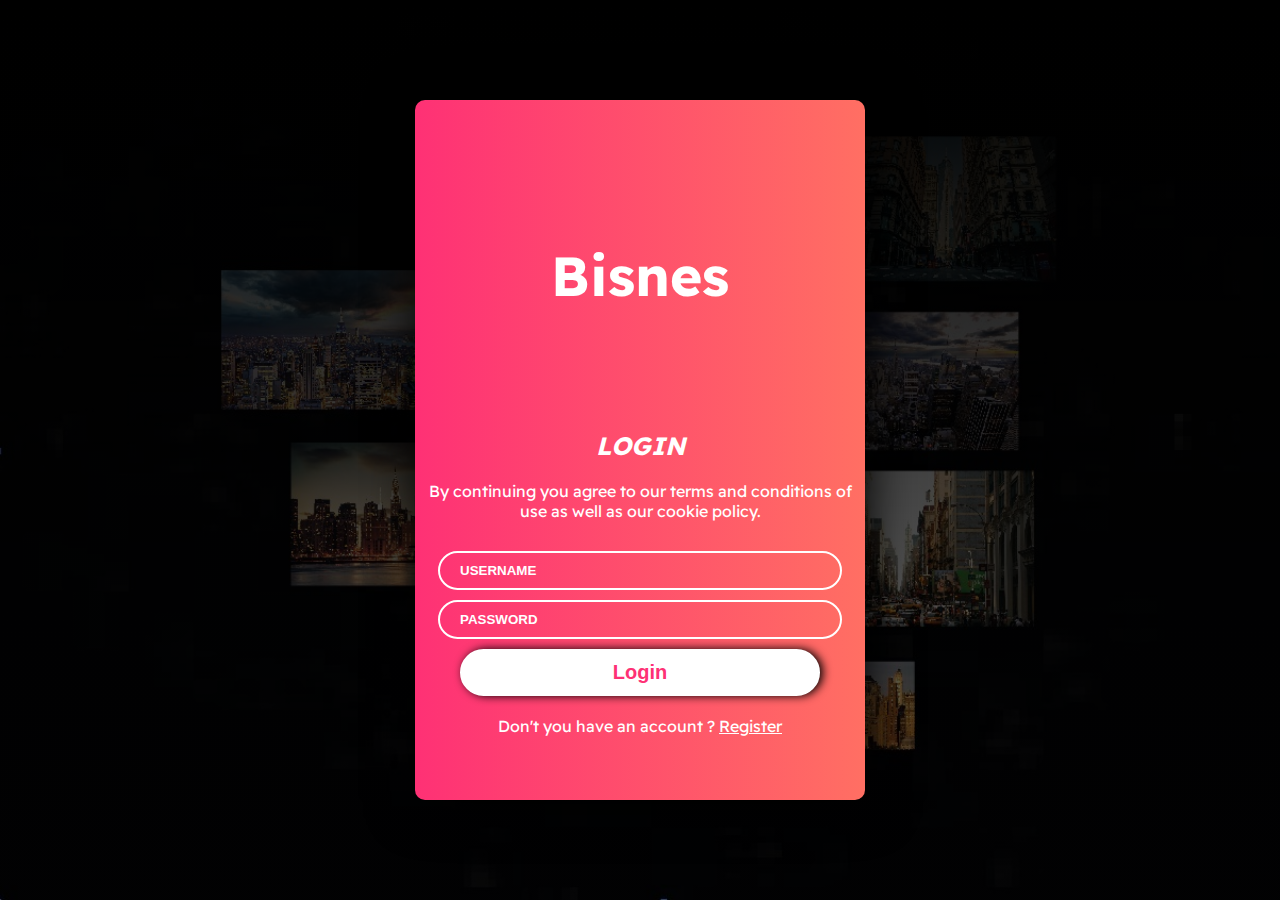
<file: chatspace-main/login.html>
<!DOCTYPE html>
<html lang="en">

<head>
  <meta charset="UTF-8" />
  <meta http-equiv="X-UA-Compatible" content="IE=edge" />
  <meta name="viewport" content="width=device-width, initial-scale=1.0" />
  <link rel="stylesheet" href="css/login.css" />
  <link rel="shortcut icon" href="img/favicon.png">
  <title>Iniciar sesion</title>
</head>

<body>
  <div class="screen">
    <div class="form-container">
      <div class="form-content">
        <h2><a href="index.html">Bisnes</a></h2>
        <h3>Login</h3>
        <p>
          By continuing you agree to our terms and conditions of use
          as well as our cookie policy.
        </p>
        <form action="" method="POST">
          <input type="text" placeholder="Username" />
          <input type="password" placeholder="Password" />
          <input class="btn-login" type="submit" value="Login" />
        </form>
        <p>
          Don't you have an account ?
          <a href="/Assets/register.html">Register</a>
        </p>
      </div>
    </div>
  </div>
</body>

</html>
</file>
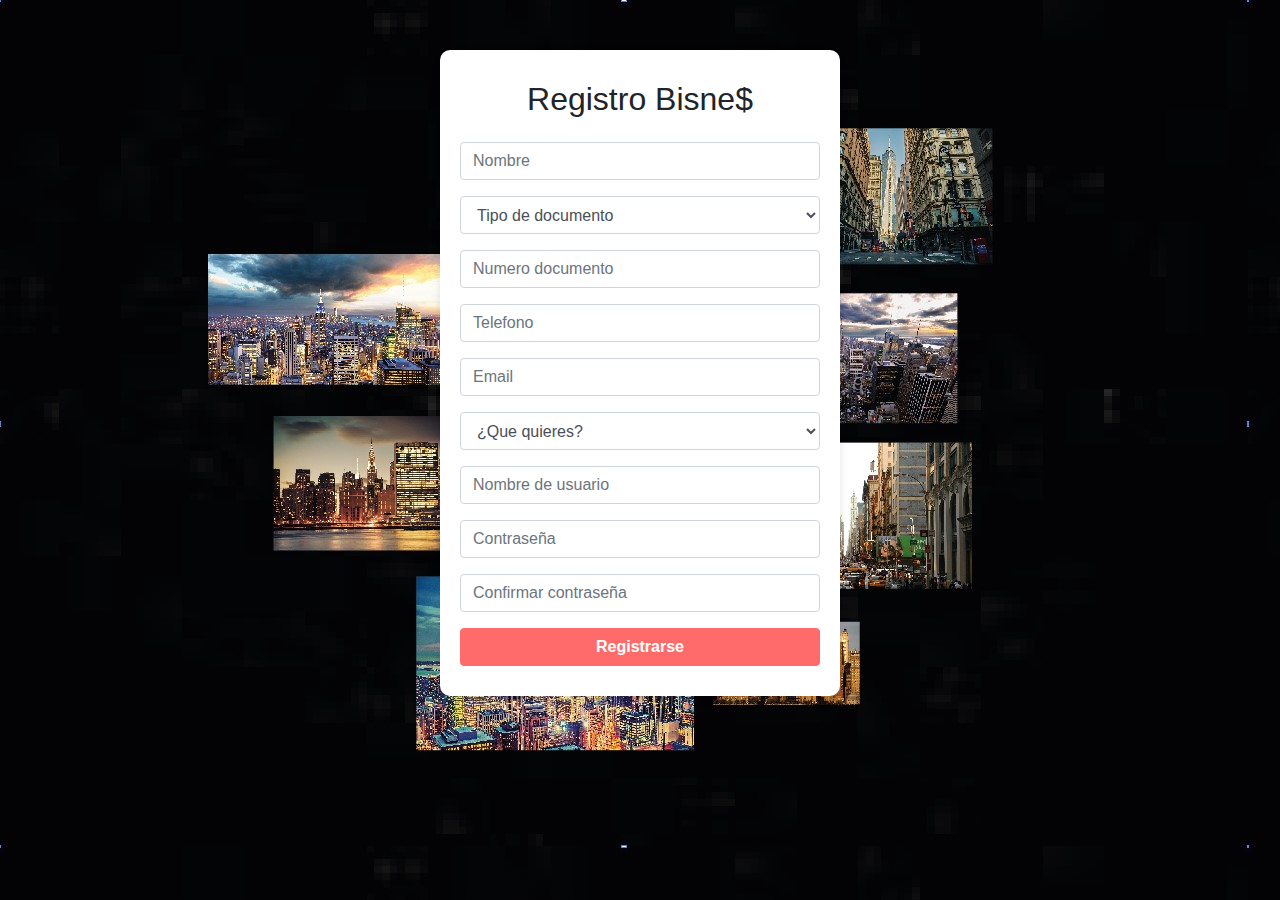
<file: chatspace-main/Assets/register.html>
<!DOCTYPE html>
<html lang="es">
<head>
  <meta charset="UTF-8">
  <meta name="viewport" content="width=device-width, initial-scale=1.0">
  <title>Document</title>
  <link rel="stylesheet" href="https://stackpath.bootstrapcdn.com/bootstrap/4.5.2/css/bootstrap.min.css">
  <style>
      body {
          background-image: url(../img/background.jpg);
          background-image: no-repeat;
          padding-top: 50px;
      }

      .card {
          background-color: #fff;
          border: none;
          border-radius: 10px;
          box-shadow: 0 4px 8px rgba(0, 0, 0, 0.1);
          max-width: 400px;
          margin: 0 auto;
          padding: 30px 20px;
      }

      .btn-register {
          background-color: #ff6b6b;
          border-color: #ff6b6b;
          color: #fff;
          font-weight: bold;
      }

      .btn-register:hover {
          background-color: #ff4f4f;
          border-color: #ff4f4f;
      }
  </style>




</head>
<body>
  <div class="container">
    <div class="card">
        <h2 class="text-center mb-4">Registro Bisne$</h2>
        <form action="../clases/registro.php" method="POST">
            <div class="form-group">
                <input type="text" class="form-control" id="nombre" name="nombre" required placeholder="Nombre">
            </div>
            <div class="form-group">
              <select class="form-control" id="tipo_documento" name="tipo_documento" required>
                <option value="">Tipo de documento</option>
                <option value="Cedula de ciudadania">Cedula de ciudadania</option>
                <option value="Cedula de extranjeria">Cedula de extranjeria</option>
            </select>
          </div>

          <div class="form-group">
              <input type="number" class="form-control" id="documento" name="documento" required placeholder="Numero documento">
              </div>
            <div class="form-group">              
          <input type="number" class="form-control" id="telefono" name="telefono" required placeholder="Telefono">
            </div>
            <div class="form-group">
                <input type="Email" class="form-control" id="email" name="email" required placeholder="Email">
            </div>
            <div class="form-group">
              <select class="form-control" id="id_rol" name="id_rol" required>
                <option value="">¿Que quieres?</option>
                <option value="1">Comprar</option>
                <option value="2">Vender</option>
            </select>
          </div>
            <div class="form-group">
            <input type="text" class="form-control" id="username" name="username" required placeholder="Nombre de usuario">
            </div>
              <div class="form-group">
                <input type="password" class="form-control" id="password" name="password" required placeholder="Contraseña">
              </div>
                <div class="form-group">
            <input type="password" class="form-control" id="confirm_password" name="confirm_password" required placeholder="Confirmar contraseña">
            </div>
            <button type="submit" class="btn btn-register btn-block">Registrarse</button>
        </form>
    </div>
</div>
</body>
</html>
</file>
<file: chatspace-main/css/login.css>
@import url("https://fonts.googleapis.com/css2?family=Readex+Pro:wght@300;400;500;600;700&display=swap");

body {
  background: linear-gradient(rgb(0, 0, 0), rgba(0, 0, 0, 0.5)),
    url("../img/background.jpg");
  background-repeat: no-repeat;
  background-size: cover;
  font-family: "Readex Pro", sans-serif;
  height: 100vh;
}

* {
  list-style: none;
  margin: 0;
  padding: 0;
  text-decoration: none;
}

a {
  -webkit-tap-highlight-color: transparent;
}

.screen {
  width: 100vw;
  height: 100vh;
  display: flex;
  align-items: center;
  justify-content: center;
}

.form-container {
  background: linear-gradient(90deg, #fe3175, #ff6f63);
  border-radius: 10px;
  box-shadow: 3px 4px 50px;
  display: flex;
  flex-direction: column;
  align-items: center;
  justify-content: center;
  height: 700px;
  width: 450px;
}

.form-content {
  display: flex;
  flex-direction: column;
  align-items: center;
  text-align: center;
}

.form-content h2 {
  color: white;
  font-size: 55px;
  margin-top: 6vw;
}

.form-content h2 a {
  color: white;
}

.form-content h3 {
  color: #ffffff;
  font-size: 25px;
  font-style: italic;
  margin-top: 120px;
  text-transform: uppercase;
}

.form-content p {
  text-align: center;
  color: #ffffff;
  margin-top: 20px;
}

.form-content p a {
  text-decoration: underline;
  color: white;
}

form {
  margin-top: 20px;
  width: 100%;
}


.form-container .form-content .btn-login {
  background: white;
  color: #fe3175;
  font-size: 20px;
  font-weight: bold;
  box-shadow: 3px 0px 10px black;
  border-radius: 30px;
  transition: 0.5s;
}

.form-container .form-content input {
  color: white;
  font-weight: bold;
  width: 80%;
  border-radius: 20px;
  padding: 10px 20px;
  margin: 10px 0 0;
  border: 2px solid white;
  background: transparent;
  transition: 0.3s;
  outline: none;
}
::placeholder {
  color: white;
  text-transform: uppercase;
  font-weight: bold;
}

input:focus {
  transform: scale(1.1);
}

.btn-login:hover,
.btn-login:active {
  transform: scale(1.1);
}

@media screen and (max-width: 900px) {
  .form-container {
    height: 100%;
    width: 100%;
    border-radius: inherit;
  }
}
</file>
